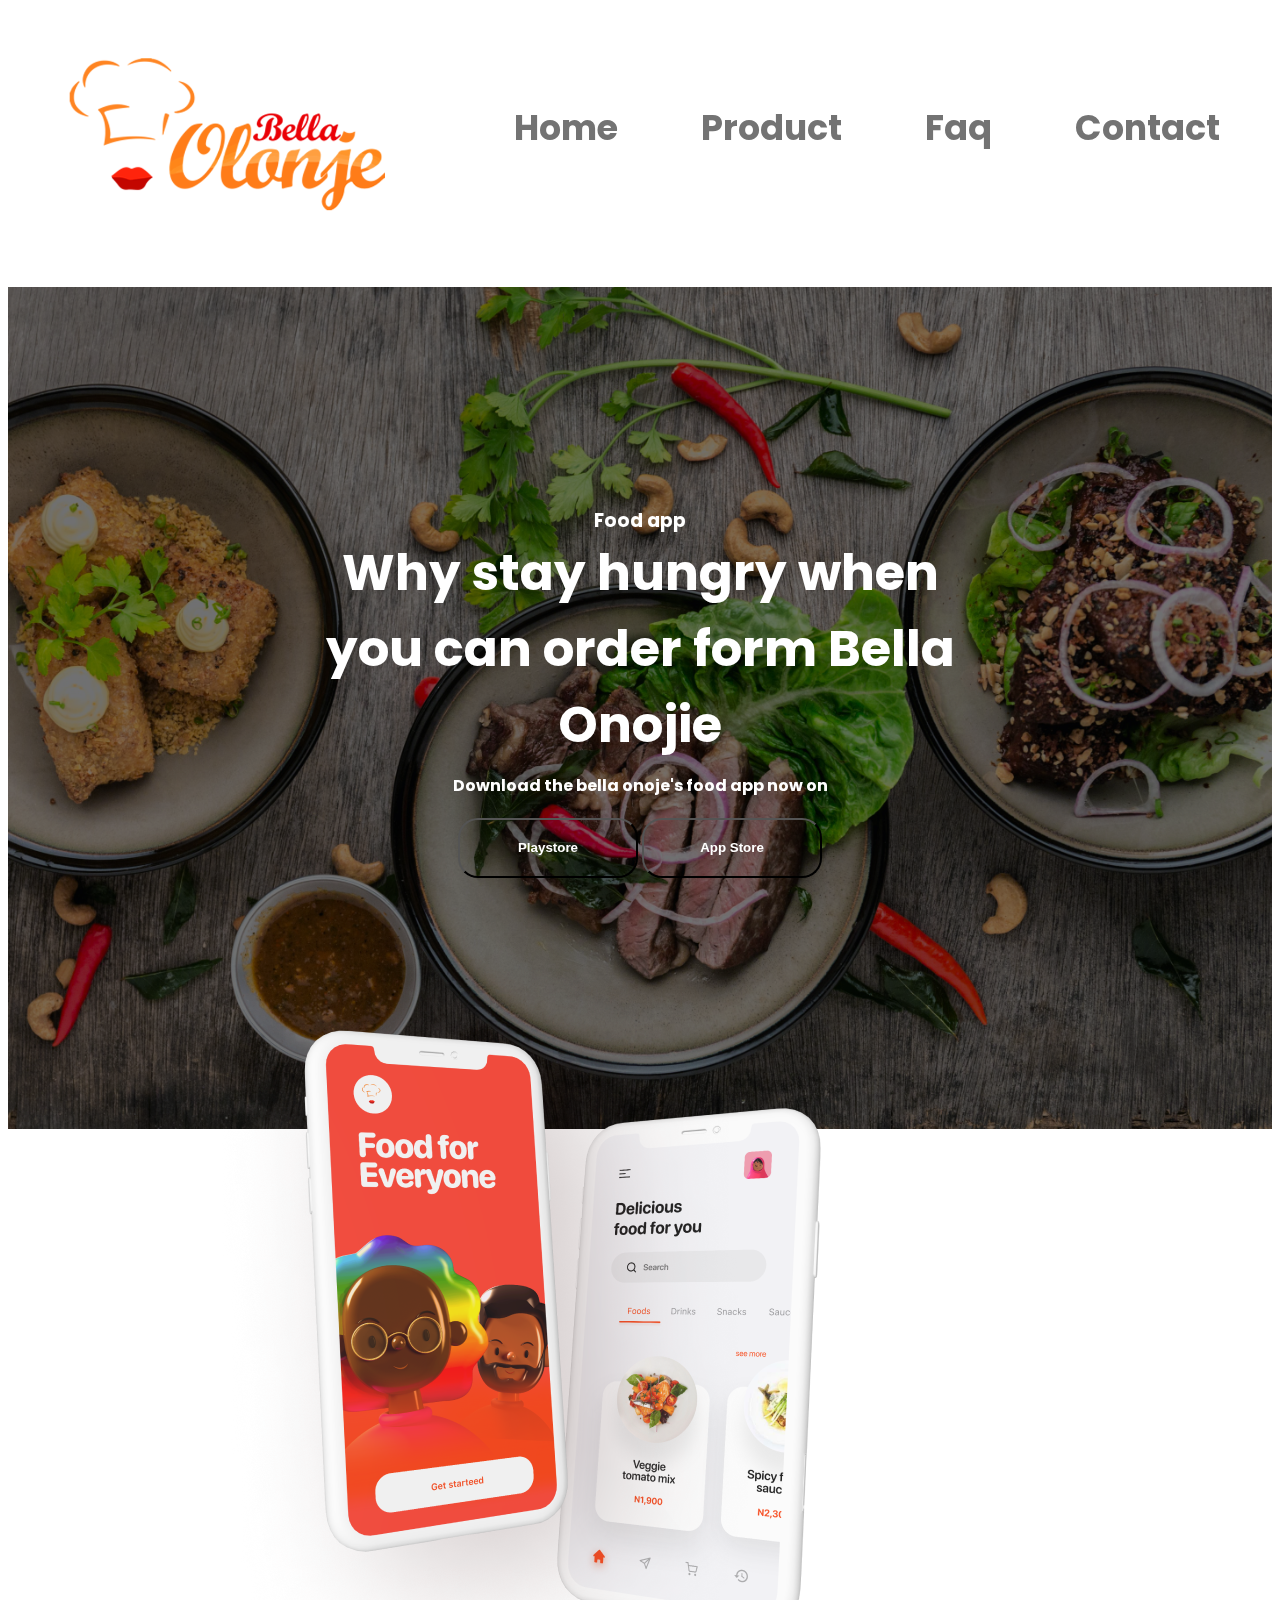
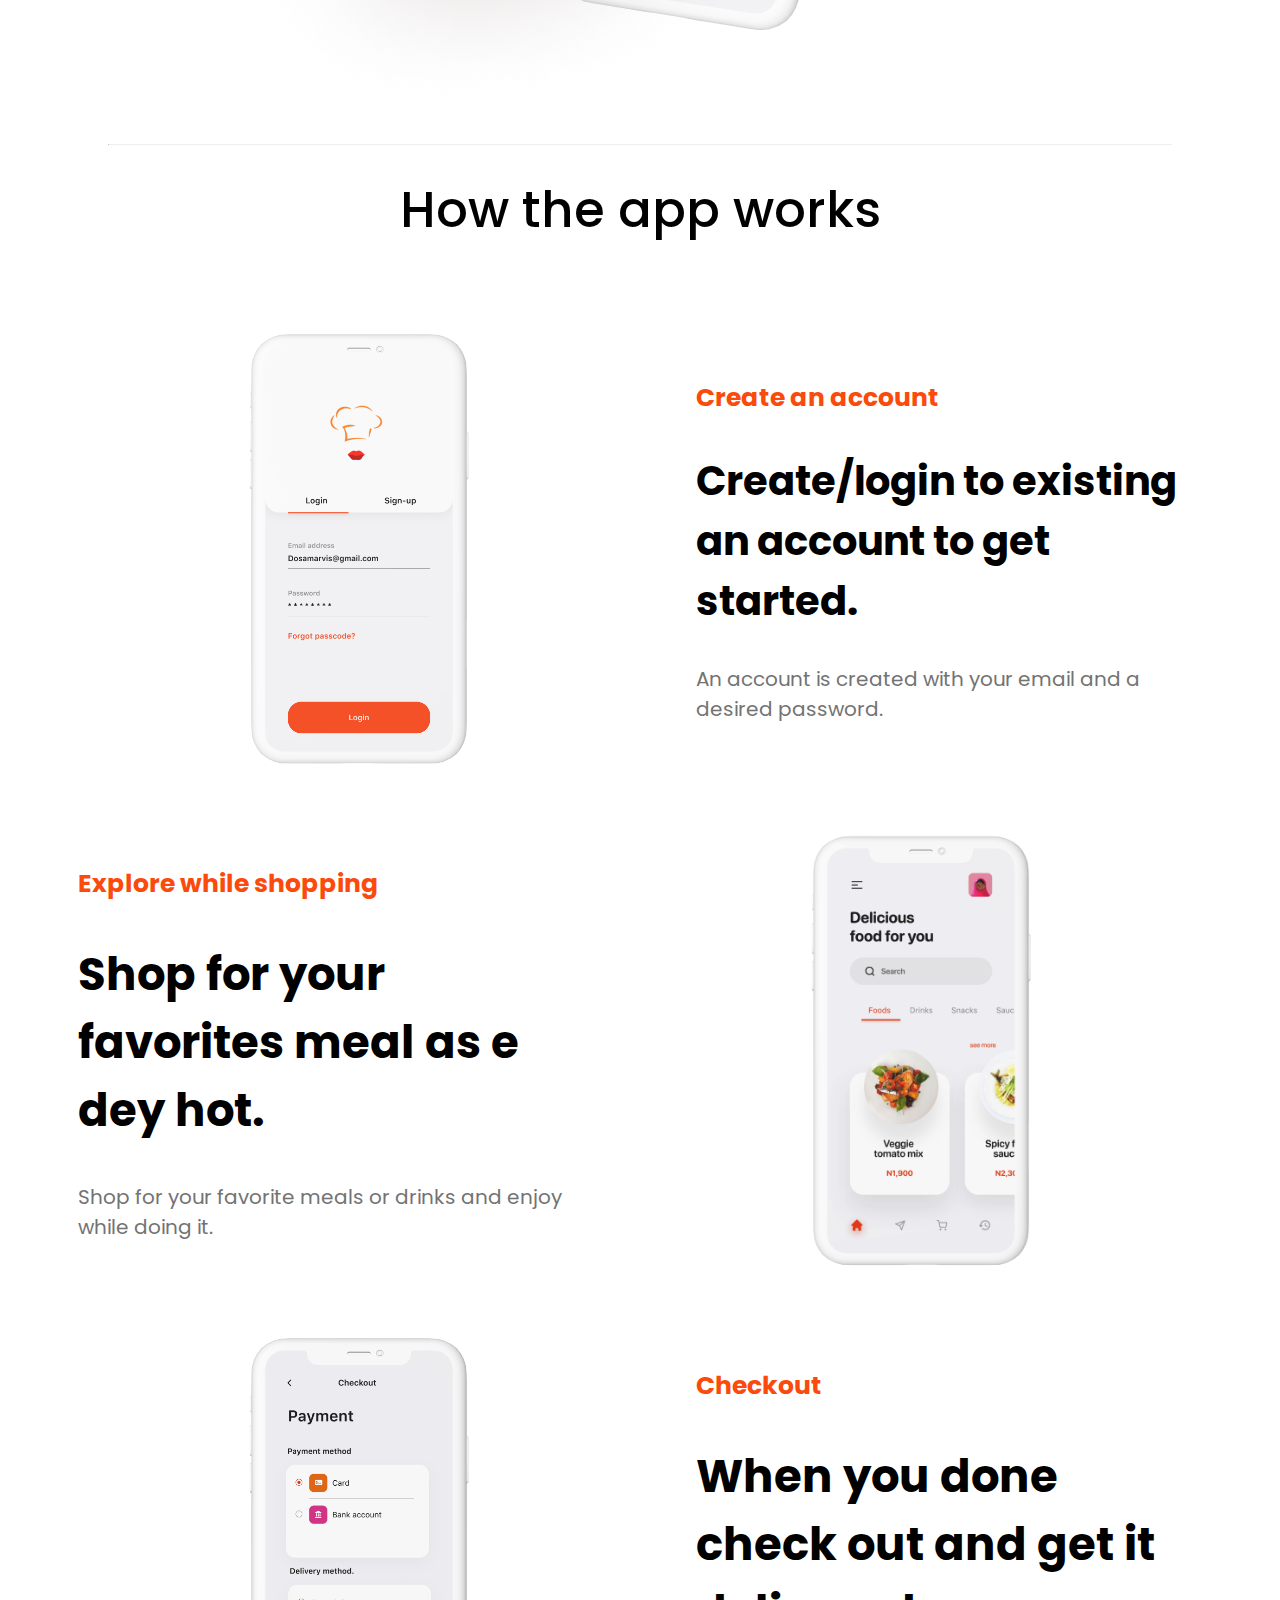
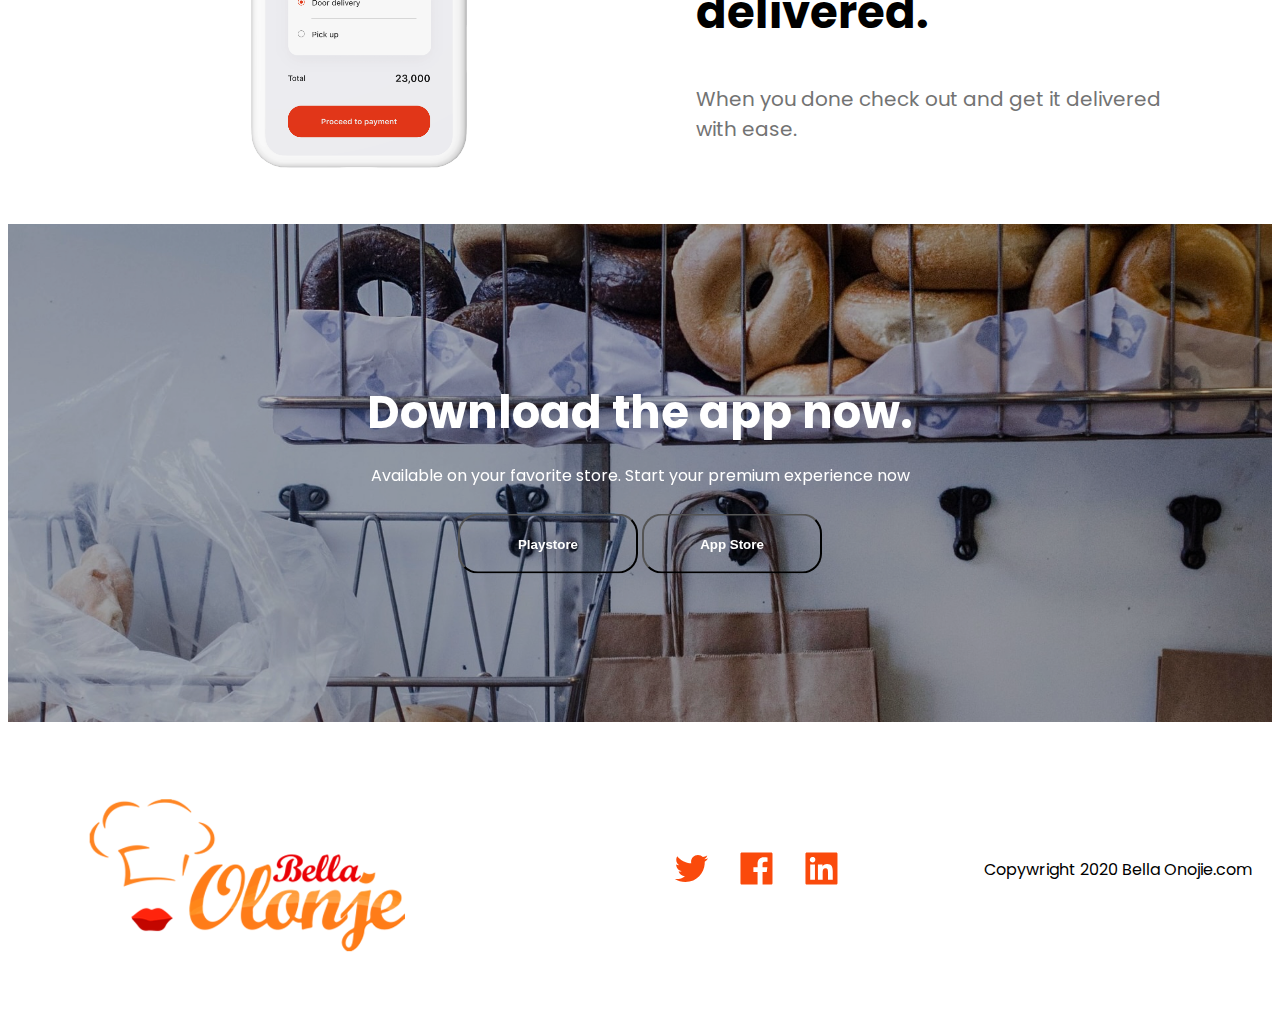
<file: index.html>
<!DOCTYPE html>
<html lang="en">

<!-- Head: Link contains 
    - font required for entire site taken from google.font
    - Connection between the main and css -->

<head>
    <meta charset="UTF-8">
    <meta name="viewport" content="width=device-width, initial-scale=1.0">
    <link rel="stylesheet" href="css/main.css">
    <title>Midterm Prototype</title>
    <link rel="preconnect" href="https://fonts.googleapis.com">
    <link rel="preconnect" href="https://fonts.gstatic.com" crossorigin>
    <link
        href="https://fonts.googleapis.com/css2?family=Poppins:ital,wght@0,100;0,200;0,300;0,400;0,500;0,600;0,700;0,800;0,900;1,100;1,200;1,300;1,400;1,500;1,600;1,700;1,800;1,900&display=swap"
        rel="stylesheet">
</head>

<body>
    <nav id="skip-links">
        <ul>
            <li><a href="#header" aria-label="Skip to Header">Skip to Header</a></li>
            <li><a href="#main-content" aria-label="Skip to Main Content">Skip to Main Content</a></li>
            <li><a href="#footer" aria-label="Skip to Footer">Skip to Footer</a></li>
        </ul>
    </nav>
    <!-- Header conatins main logo, navigation list with href link to the page, main banners with heading hovering over and submittion buttons -->
    <header id="header" role="banner" itemscope itemtype="https://schema.org/WPHeader">
        <img src="images/logo.png" alt="companies logo with chefs hat" class="logo logo-animation">

        <nav class="navigation" role="navigation" itemscope itemtype="https://schema.org/SiteNavigationElement">
            <a href="index.html">Home</a>
            <a href="#">Product</a>
            <a href="faq.html">Faq</a>
            <a href="contact.html">Contact</a>
            <button class="hamburger-menu" aria-label="Toggle navigation"> 
                <svg width="40" height="32" viewBox="0 0 40 32" fill="none" xmlns="http://www.w3.org/2000/svg">
                    <path opacity="0.6" d="M13.1241 9.33333C13.1241 8.59695 13.7211 8 14.4574 8H31.6667C32.403 8 33 8.59695 33 9.33333C33 10.0697 32.403 10.6667 31.6667 10.6667H14.4574C13.7211 10.6667 13.1241 10.0697 13.1241 9.33333ZM13 16C13 15.2636 13.597 14.6667 14.3333 14.6667H31.6667C32.403 14.6667 33 15.2636 33 16C33 16.7364 32.403 17.3333 31.6667 17.3333H14.3333C13.597 17.3333 13 16.7364 13 16ZM13 22.6667C13 21.9303 13.597 21.3333 14.3333 21.3333H31.6667C32.403 21.3333 33 21.9303 33 22.6667C33 23.403 32.403 24 31.6667 24H14.3333C13.597 24 13 23.403 13 22.6667Z" fill="#737373"/>
                    </svg>
            </button>
        </nav>
        <div class="heading">
            <img src="images/foodbanner.jpeg" alt="variety of food on a table" class="food-banner darkness">
            <div class="text-overlay header-media">
                <h3>Food app</h3>
                <h1>Why stay hungry when you can order form Bella Onojie</h1>
                <h4> Download the bella onoje's food app now on</h4>

                <button aria-label="Download from Playstore">Playstore</button>
                <button aria-label="Download from App store">App Store</button>
            </div>
        </div>

        <div class="phone-layout">
            <img src="images/twophone.png" alt="iphone layout of app with food for everyone" class="image1">
        </div>

        <hr class="line">

        <p class="app-works">How the app works</p>

    </header>

    <main id="main-content" role="main" itemscope itemtype="https://schema.org/WebPageElement">
        <!-- Login section of phone app in it's own ssection for css styling -->
        <div class="main-margin">
            <div class="phone-display">
                <section class="login-section" itemscope itemtype="https://schema.org/FAQPage">
                    <img src="images/phonelogin.png" alt="iphone layout of login page of app" class="phone-login">
                    <div class="login-content">
                        <h3>Create an account</h3>
                        <h2>Create/login to existing an account to get started.</h2>
                        <p>An account is created with your email and a desired password.</p>
                    </div>
                </section>
                <!-- Main app section of phone app in it's own ssection for css styling -->
                <section class="app-section" itemscope itemtype="https://schema.org/FAQPage">
                    <img src="images/phoneapp.png" alt="iphone layout of home page of app" class="phone-app">
                    <div class="app-content">
                        <h3>Explore while shopping</h3>
                        <h2>Shop for your favorites meal as e dey hot.</h2>
                        <p>Shop for your favorite meals or drinks and enjoy while doing it.</p>
                    </div>
                </section>
                <!-- Payment section of phone app in it's own ssection for css styling -->
                <section class="payment-section" itemscope itemtype="https://schema.org/FAQPage">
                    <img src="images/phonepayment.png" alt="iphone layout of payment page of app" class="phone-payment">
                    <div class="payment-content">
                        <h3>Checkout</h3>
                        <h2>When you done check out and get it delivered.</h2>
                        <p>When you done check out and get it delivered with ease.</p>
                    </div>
                </section>
            </div>
        </div>
        <!-- Container for footerbanner, heading and buttons, must be in smae div for css styling -->
        <div class="container" itemscope itemtype="https://schema.org/ItemList">
            <img src="images/footerbanner.jpeg" alt="shelf of bagels and sink in kitchen" class="footer-image hide-image">
            <div class="text-overlay">
                <div class="media-footer">
                <h2>Download the app now.</h2>
                <p class="available-para">Available on your favorite store. Start your premium experience now</p>
                <p class="media-paragraph">Most calendars are 
                    designed for teams. </p>
                <div class="button-container">
                <button class="play-button" aria-label="Download from Playstore">Playstore</button>
                <button class="app-button" aria-label="Download from App store">App Store</button>
                    </div>
                </div>
            </div>
        </div>

    </main>
    <!-- Footer contains logo and copywright symbols for end of website -->
    <footer id="footer" role="contentinfo" itemscope itemtype="https://schema.org/WPFooter">
        <img src="images/logo.png" alt="companies logo with chefs hat" class="logo logo-media">

        <button class="media-button"><svg width="171" height="41" viewBox="0 0 171 41" fill="none" xmlns="http://www.w3.org/2000/svg">
            <g clip-path="url(#clip0_513_149)">
            <path d="M37.145 10.1787C35.9202 10.707 34.5873 11.0873 33.2144 11.2354C34.6398 10.3886 35.7072 9.05077 36.2164 7.47295C34.8788 8.26862 33.4136 8.82656 31.8855 9.12202C31.2469 8.43928 30.4745 7.89538 29.6165 7.52421C28.7585 7.15304 27.8332 6.96255 26.8983 6.96462C23.1159 6.96462 20.0739 10.0306 20.0739 13.793C20.0739 14.3214 20.1379 14.8497 20.242 15.3581C14.5783 15.0619 9.52705 12.3561 6.16887 8.21343C5.55697 9.25857 5.23632 10.4486 5.24026 11.6597C5.24026 14.0292 6.44505 16.1186 8.28224 17.3474C7.19955 17.3047 6.14222 17.0071 5.19624 16.4788V16.5628C5.19624 19.881 7.54176 22.6308 10.6678 23.2632C10.0808 23.4157 9.47704 23.4936 8.87062 23.4953C8.42633 23.4953 8.00606 23.4513 7.58178 23.3913C8.44634 26.097 10.964 28.0623 13.9619 28.1263C11.6164 29.9635 8.67849 31.0442 5.48843 31.0442C4.91605 31.0442 4.38771 31.0242 3.83936 30.9602C6.86532 32.9014 10.4556 34.0222 14.3222 34.0222C26.8743 34.0222 33.7428 23.6234 33.7428 14.5976C33.7428 14.3014 33.7428 14.0052 33.7227 13.709C35.0516 12.7364 36.2164 11.5316 37.145 10.1787Z" fill="#FA4A0C"/>
            <path d="M100.21 4.48291H70.7512C70.0427 4.48291 69.4703 5.05528 69.4703 5.76374V35.2229C69.4703 35.9313 70.0427 36.5037 70.7512 36.5037H100.21C100.919 36.5037 101.491 35.9313 101.491 35.2229V5.76374C101.491 5.05528 100.919 4.48291 100.21 4.48291ZM96.5119 13.829H93.9542C91.9489 13.829 91.5607 14.7816 91.5607 16.1825V19.2685H96.3478L95.7234 24.0996H91.5607V36.5037H86.5694V24.1036H82.3947V19.2685H86.5694V15.7062C86.5694 11.5715 89.0951 9.31805 92.7855 9.31805C94.5546 9.31805 96.0716 9.45013 96.5159 9.51017V13.829H96.5119Z" fill="#FA4A0C"/>
            <path d="M165.198 4.48291H135.739C135.031 4.48291 134.458 5.05528 134.458 5.76374V35.2229C134.458 35.9313 135.031 36.5037 135.739 36.5037H165.198C165.907 36.5037 166.479 35.9313 166.479 35.2229V5.76374C166.479 5.05528 165.907 4.48291 165.198 4.48291ZM143.956 31.7686H139.205V16.4867H143.956V31.7686ZM141.583 14.3973C141.038 14.3973 140.506 14.2358 140.053 13.9332C139.6 13.6307 139.247 13.2006 139.039 12.6974C138.83 12.1942 138.776 11.6405 138.882 11.1063C138.988 10.5721 139.25 10.0815 139.636 9.69634C140.021 9.31121 140.511 9.04894 141.046 8.94268C141.58 8.83643 142.133 8.89096 142.637 9.09939C143.14 9.30782 143.57 9.66078 143.873 10.1136C144.175 10.5665 144.337 11.0989 144.337 11.6436C144.333 13.1645 143.1 14.3973 141.583 14.3973ZM161.744 31.7686H156.997V24.3358C156.997 22.5626 156.965 20.2852 154.527 20.2852C152.058 20.2852 151.677 22.2144 151.677 24.2077V31.7686H146.934V16.4867H151.489V18.5761H151.553C152.186 17.3753 153.735 16.1065 156.048 16.1065C160.859 16.1065 161.744 19.2725 161.744 23.3872V31.7686Z" fill="#FA4A0C"/>
            </g>
            <defs>
            <clipPath id="clip0_513_149">
            <rect width="170.96" height="40.9866" fill="white"/>
            </clipPath>
            </defs>
            </svg>
            </button>
        <p class="hide-footer">Just type what's on your mind and we'll</p>

        <p class="copyright">Copywright 2020 Bella Onojie.com</p>
    </footer>
</body>

</html>
</file>
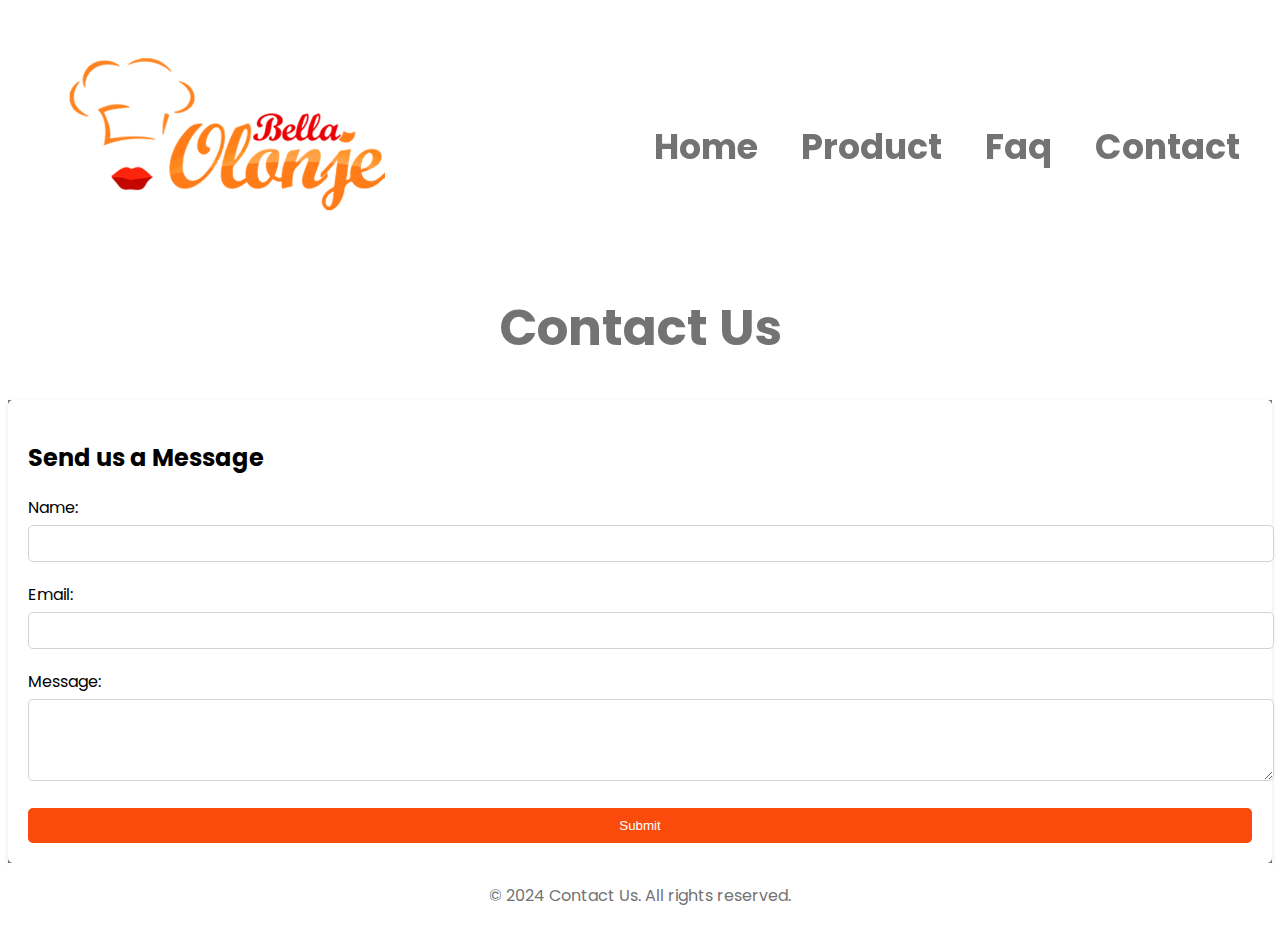
<file: contact.html>
<!-- Head: Link contains 
    - font required for entire site taken from google.font
    - Connection between the main and css -->
<!DOCTYPE html>
<html lang="en">

<head>
    <meta charset="UTF-8">
    <meta name="viewport" content="width=device-width, initial-scale=1.0">
    <title>Contact Us</title>
    <link rel="stylesheet" href="css/style.css">
    <link rel="preconnect" href="https://fonts.googleapis.com">
    <link rel="preconnect" href="https://fonts.gstatic.com" crossorigin>
    <link
        href="https://fonts.googleapis.com/css2?family=Poppins:ital,wght@0,100;0,200;0,300;0,400;0,500;0,600;0,700;0,800;0,900;1,100;1,200;1,300;1,400;1,500;1,600;1,700;1,800;1,900&display=swap"
        rel="stylesheet">
</head>

<body>

    <!-- Header contains logo, navigation list and href to link to the other pages-->
    <header class="header" role="banner">
        <div>
            <img src="images/logo.png" alt="companies logo with chefs hat" class="logo">

            <nav class="navigation" role="navigation" aria-labelledby="nav-heading">
                <a href="index.html">Home</a>
                <a href="#">Product</a>
                <a href="faq.html">Faq</a>
                <a href="contact.html">Contact</a>
            </nav>
        </div>
        <h1>Contact Us</h1>
    </header>

    <main role="main">
        <!-- Section for contact form split for what is required in each box with the id nd type-->
        <section class="contact-form">
            <h2>Send us a Message</h2>
            <form action="#" method="post" aria-labelledby="contact-heading" itemscope itemtype="https://schema.org/ContactPage">
                <div class="form-group">
                    <label for="name">Name:</label>
                    <input type="text" id="name" name="name" required aria-required="true" aria-labelledby="name-label">
                </div>
                <div class="form-group">
                    <label for="email">Email:</label>
                    <input type="email" id="email" name="email" required aria-required="true" aria-labelledby="email-label">
                </div>
                <div class="form-group">
                    <label for="message">Message:</label>
                    <textarea id="message" name="message" rows="4" required aria-required="true" aria-labelledby="message-label"></textarea>
                </div>
                <button type="submit" class="submit-button">Submit</button>
            </form>
        </section>
    </main>

<!-- Footer contains paragraph copywright symbols for end of website -->
    <footer>
        <p>&copy; 2024 Contact Us. All rights reserved.</p>
    </footer>

</body>

</html>
</file>
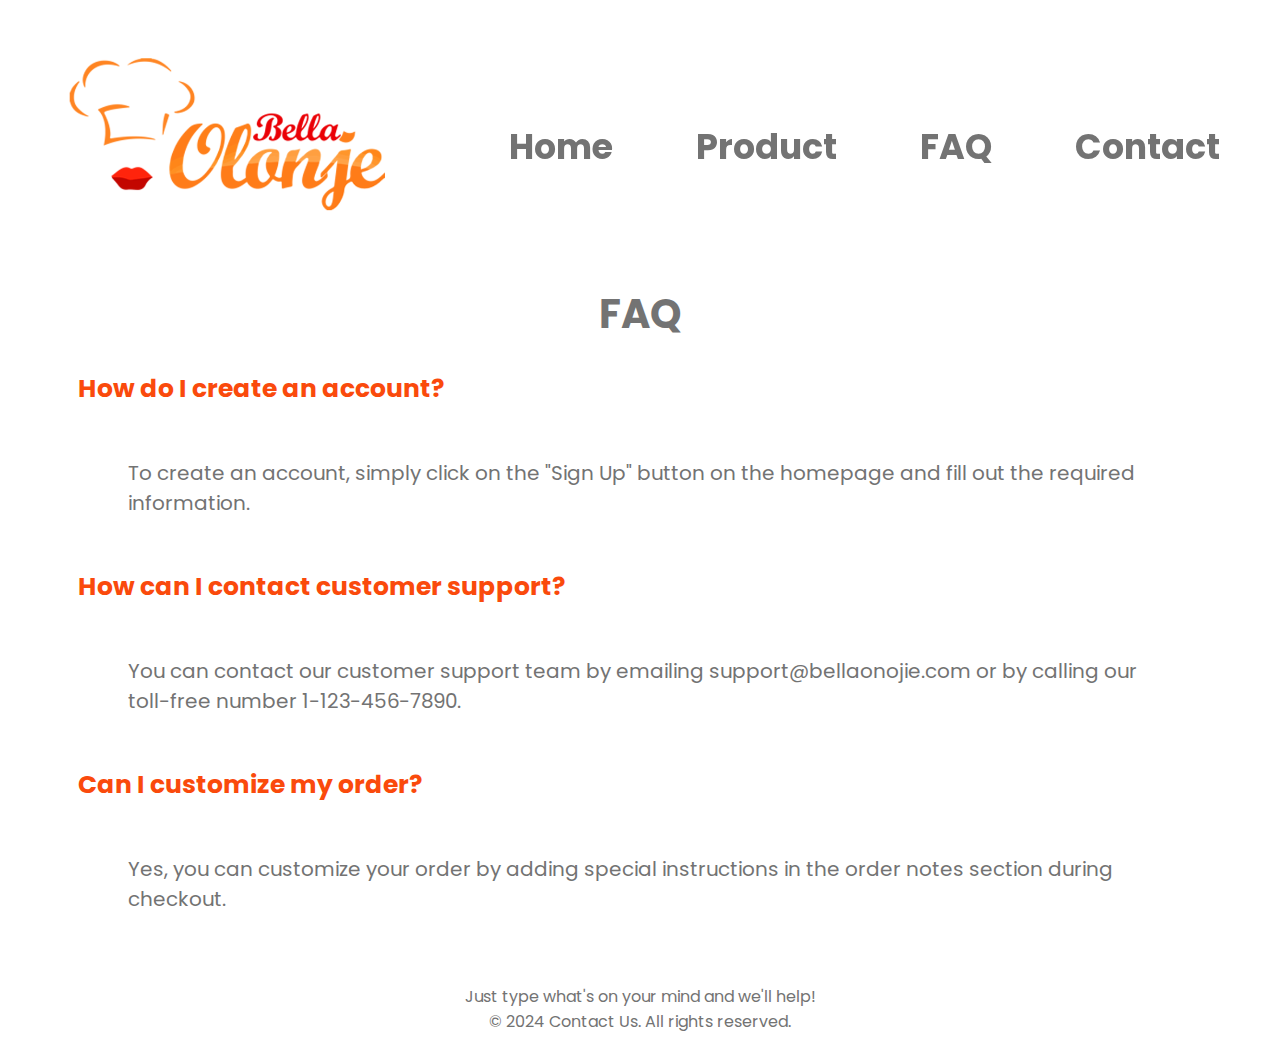
<file: faq.html>
<!-- Head: Link contains 
    - font required for entire site taken from google.font
    - Connection between the main and css -->
<!DOCTYPE html>
<html lang="en">
<head>
    <meta charset="UTF-8">
    <meta name="viewport" content="width=device-width, initial-scale=1.0">
    <title>FAQ - Food App</title>
    <link rel="stylesheet" href="css/faq.css">
    <link rel="preconnect" href="https://fonts.googleapis.com">
    <link rel="preconnect" href="https://fonts.gstatic.com" crossorigin>
    <link
        href="https://fonts.googleapis.com/css2?family=Poppins:ital,wght@0,100;0,200;0,300;0,400;0,500;0,600;0,700;0,800;0,900;1,100;1,200;1,300;1,400;1,500;1,600;1,700;1,800;1,900&display=swap"
        rel="stylesheet">
</head>
<body>
 <!-- Header contains logo, navigation list and href to link to the other pages-->
<header role="banner">
    <img src="images/logo.png" alt="companies logo with chefs hat" class="logo">
    <nav class="navigation" role="navigation">
        <a href="index.html">Home</a>
        <a href="#">Product</a>
        <a href="faq.html" class="active">FAQ</a>
        <a href="contact.html">Contact</a>
    </nav>

    <h1 role="heading" aria-level="1">FAQ</h1>
</header>

<main role="main">
    <div class="main-margin">
        <!-- FAQ questions in own div for proper marging-->
        <div class="faq-section" role="group" itemscope itemtype="https://schema.org/FAQPage">
            <h3 role="heading" aria-level="3" itemprop="mainEntity" itemscope itemtype="https://schema.org/Question">
                <span itemprop="name">How do I create an account?</span>
            </h3>
            <div itemprop="acceptedAnswer" itemscope itemtype="https://schema.org/Answer">
                <p class="answer" itemprop="text">To create an account, simply click on the "Sign Up" button on the homepage and fill out the required information.</p>
            </div>
        </div>
        <div class="faq-section" role="group" itemscope itemtype="https://schema.org/FAQPage">
            <h3 role="heading" aria-level="3" itemprop="mainEntity" itemscope itemtype="https://schema.org/Question">
                <span itemprop="name">How can I contact customer support?</span>
            </h3>
            <div itemprop="acceptedAnswer" itemscope itemtype="https://schema.org/Answer">
                <p class="answer" itemprop="text">You can contact our customer support team by emailing support@bellaonojie.com or by calling our toll-free number 1-123-456-7890.</p>
            </div>
        </div>
        <div class="faq-section" role="group" itemscope itemtype="https://schema.org/FAQPage">
            <h3 role="heading" aria-level="3" itemprop="mainEntity" itemscope itemtype="https://schema.org/Question">
                <span itemprop="name">Can I customize my order?</span>
            </h3>
            <div itemprop="acceptedAnswer" itemscope itemtype="https://schema.org/Answer">
                <p class="answer" itemprop="text">Yes, you can customize your order by adding special instructions in the order notes section during checkout.</p>
            </div>
        </div>
    </div>
</main>

<!-- Footer contains paragraph for a little message and copywright symbols for end of website -->
<footer role="contentinfo">
    <div class="footer-content">
        <p>Just type what's on your mind and we'll help!</p>
    </div>
    <p>&copy; 2024 Contact Us. All rights reserved.</p>
</footer>

</body>
</html>
</file>
<file: css/main.css>
/* Root makes life easier, everytime needed to add color, margin padding or specifics throughout pages this will help keep a consistency in design and whenever changed something in root, it will change the entire page */
:root {
    --special-color: #FA4A0C;
    --second-color: #737373;
    --dark-color: #000000;
    --light-color: #FFFFFF;
    --media-color: #252B42;


}

/******* Global styles *******/
/* Main font family of entire page */
html {
    font-family: 'Poppins', sans-serif;
}

/******** Top Header Styles *******/

/* position:relative; to adjust position of element relative then normal position*/
.logo {
    width: 500px;
    position: relative;
    top: 20px;
    right: 20px;
}

/* Animation allow logo to pulse 1s repeadatly with a certain scale to grow from 0% to 100%*/
.logo.logo-animation {
    animation: pulse 1s infinite alternate;
}

@keyframes pulse {
    0% {
        transform: scale(1);
    }

    50% {
        transform: scale(1.1);
    }

    100% {
        transform: scale(1);
    }
}

.hamburger-menu {
    display: none;
}

/* position:fixed; used to position element relative to the browser window no matter how to scroll  */
.navigation {
    position: fixed;
    top: 1px;
    right: 20px;
    margin-top: 100px;
    font-weight: bold;
    color: var(--special-color);
    text-decoration: none;
}

/* targeting the navigation a spcefically  */
.navigation a {
    color: var(--second-color);
    text-decoration: none;
    padding: 0 40px;
    font-size: 35px;
}

/* used when hovering over navigation a list */
.navigation a:hover {
    color: --special-color;
}

/* banner display with all heading displayed over */
.food-banner {
    position: relative;
    margin-top: 30px;
    background-color: #252B42;
}

/* adds dark fade of 50% less brightness to banner image */
.darkness {
    filter: brightness(50%);
}


.phone-layout {
    width: 1000px;
}

/* inline-block used to make element act as an inline element while also blocking properties */
.heading {
    position: relative;
    display: inline-block;
}

.food-banner {
    width: 100%;
    height: auto;
}

/* allows text in heading to hover over banner, centered */
.text-overlay {
    position: absolute;
    top: 50%;
    left: 50%;
    transform: translate(-50%, -50%);
    text-align: center;
    color: var(--light-color);
}

.text-overlay h3,
.text-overlay h1,
.text-overlay h4 {
    margin: 0;
    padding: 0;
}

.text-overlay button {
    background-color: transparent;
    color: var(--light-color);
    width: 180px;
    height: 60px;
    font-weight: 800;
    border-radius: 20px;
}

.text-overlay button:hover {
    background-color: var(--special-color);
}

h1 {
    font-size: 50px;
}

/* overlay of 2 images of iphones, with a little overlapping (still need to figure out how */
.phone-layout {
    display: flex;
    justify-content: center;
    align-items: center;
    position: relative;
    height: 600px;
}

.phone-layout .image1 {
    position: absolute;
    bottom: -20px;
    width: auto;
    max-width: 100%;
    align-items: center;
}


/********* Main style *********/

/* setting main margin for entire section, making it easier to style individually */
.main-margin {
    margin-left: 70px;
    margin-right: 70px;
}

.line {
    border-top: 0.5px black;
    margin-left: 100px;
    margin-right: 100px;
    margin-bottom: 90px;
}

/* box-shadow adds background shadow of how tick or dark you want it */
.app-works {
    font-size: 50px;
    font-weight: 500;
    text-align: center;
    margin-top: -5%;
}

/* Login section: allowing proper width, font-size and color to each section */
.login-section {
    display: flex;
    justify-content: space-between;
    align-items: center;

}

.phone-login {
    width: 50%;
}

.login-content {
    width: 45%;
}

.login-content h3 {
    font-size: 25px;
    color: #FA4A0C;
}

.login-content h2 {
    font-size: 40px;
    font-weight: bold;
}

.login-content p {
    font-size: 20px;
    color: var(--second-color);
}

/* Exploring Section: allowing proper width, font-size and color to each section */
.app-section {
    display: flex;
    justify-content: space-between;
    align-items: center;
}

.phone-app {
    width: 50%;
    order: 1;
}

.app-content {
    width: 45%;
}

.app-content h3 {
    font-size: 25px;
    color: var(--special-color);
}

.app-content h2 {
    font-size: 45px;
    font-weight: bold;
}

.app-content p {
    font-size: 20px;
    color: var(--second-color);
}


/* Payment Section: allowing proper width, font-size and color to each section */
.payment-section {
    display: flex;
    justify-content: space-between;
    align-items: center;
    margin-bottom: 20px;
}

.phone-payment {
    width: 50%;
}

.payment-content {
    width: 45%;
}

.payment-content h3 {
    font-size: 25px;
    color: var(--special-color);
}

.payment-content h2 {
    font-size: 45px;
    font-weight: bold;
}

.payment-content p {
    font-size: 20px;
    color: var(--second-color);
}

/******** Footer styles *********/

/* position:relative; to adjust position of element relative then normal position*/
.container {
    position: relative;
}

/* position:absolute; allows to position element relative to it's nearest position */
.text-overlay {
    position: absolute;
    top: 50%;
    left: 50%;
    transform: translate(-50%, -50%);
    text-align: center;
}

.text-overlay h2,
.text-overlay h4,
.text-overlay button {
    margin: 10px 0;
}

.footer-image {
    width: 100%;
    max-height: 50%;
    filter: brightness(70%);
}

.container h2 {
    font-size: 45px;
    color: var(--light-color);
}

.container p {
    color: var(--light-color);
}

.media-paragraph {
    display: none;
}


/* making sure button had border-radius of certain px */
.play-button,
.app-button {
    background-color: transparent;
    color: var(--light-color);
    width: 150px;
    height: 70px;
    font-weight: 800;
    border-radius: 10px;
}

.play-button:hover,
.app-button:hover {
    background-color: var(--special-color);
}

footer {
    display: flex;
    justify-content: space-between;
    align-items: center;
    padding: 20px;
    background-color: #ffff;
}

.logo {
    width: 500px;
}

.footer-content {
    display: flex;
    align-items: center;
}

.hide-footer {
    display: none;
}

footer button {
    background: none;
    border-style: none;
}

/********** Skip links: hiding **********/

/* in need to make it invisable on the page, allowing z-index to ensure element appears on top of others  */
#skip-links {
    position: fixed;
    top: 10px;
    left: 10px;
    z-index: 9999;
    opacity: 0;
    visibility: hidden;
}

#skip-links a {
    position: relative;
    color: #fff;
    background-color: #000;
    padding: 5px 10px;
    text-decoration: none;
    transition: opacity 0.3s, visibility 0.3s;
}

#skip-links a:focus {
    opacity: 1;
    visibility: visible;
}

/*************** Media Query - Iphone layout ******************/

@media screen and (max-width: 414px) {

    /* Logo and Main NAV */
    .logo {
        width: 200px;
        margin-top: 0px;
    }

    .navigation {
        justify-content: flex-start;
    }

    .navigation a {
        display: none;
    }

    .hamburger-menu {
        display: block;
        margin-top: 0; 
    }

    /* Header banner */

    .food-banner {
        display: none;
    }

    .header-media {
        color: var(--dark-color
        );
        background-color: #fafafa;
        width: 412px;
        margin-top: 250px;
        margin-bottom: 150px;
    }

    .header-media h3 {
        font-size: 15px;
        color: var(--second-color);
        font-weight: 500;
    }

    .header-media h1 {
        font-size: 32px;
        font-weight: 600;
        margin-left: 20px;
        margin-right: 20px;
        color: var(--media-color);
    }

    .header-media h4 {
        font-size: 23px;
        font-weight: 300;
        color: #737373;
        margin-left: 30px;
        margin-right: 30px;
    }

    .header-media button{
        color: var(--special-color);
        border-color: var(--special-color);
        font-size: 20px;
        display: flex;
        flex-direction: column;
        justify-content: center;
        align-items: center;
        margin-left: 25%;
    }

    .header-media button:hover {
        background-color: var(--special-color);
        color: var(--light-color);
    }

    /* Both phone layout */
    .phone-layout {
        width: 100%;
        align-items: center;
        margin-top: 280px;
    }

    /* Horizontal Line and app-works*/

    .app-works {
        font-size: 22px;
        font-weight: 500;
    }

    .line,
    .app-works {
        display: flex;
        flex-direction: column-reverse;
        align-items: center;
        /* Optional: Centers the content horizontally */
    }


    /* Login section */
    .login-section {
        display: flex;
        flex-direction: column-reverse;
        text-align: center;
    }

    .login-section img,
    .login-content {
        width: 400px;
        margin-bottom: 20px;
        margin-left: 30px;
        margin-left: 30px;
    }

    .login-content h3 {
        font-size: 30px;
    }

    .login-content h2 {
        font-size: 42px;
    }

    .login-content p {
        font-size: 25px;
        margin-left: 25px;
        margin-left: 25px;
    }

    /* App sections */
    .app-section {
        display: flex;
        flex-direction: column;
        text-align: center;
    }

    .app-section img,
    .app-content {
        width: 400px;
        margin-left: 30px;
        margin-right: 30px;
        text-align: center;
    }


    .app-content h3 {
        font-size: 30px;
    }

    .app-content h2 {
        font-size: 42px;
    }

    .app-content p {
        font-size: 25px;
        margin-left: 25px;
        margin-right: 25px;
    }

    /* Payment section */

    .app-works {
        font-size: 22px;
        font-weight: 500;
    }

    /* Payment section */
    .payment-section {
        display: flex;
        flex-direction: column-reverse;
        text-align: center;
    }

    .payment-section img,
    .payment-content {
        width: 400px;
        margin-bottom: 20px;
        margin-left: 30px;
        margin-right: 30px;
    }

    .payment-content h3 {
        font-size: 30px;
    }

    .payment-content h2 {
        font-size: 42px;
    }

    .payment-content p {
        font-size: 25px;
        margin-left: 30px;
        margin-right: 30px;
    }

    /* Footer banner */

    .footer-image {
        margin-bottom: 100px;
    }
    
    .media-footer {
        background-color: #252B42;
        width: 430px;
        margin-bottom: 100px;
        margin-top: 100px;
    }

    .media-footer h2 {
        font-size: 30px;
        margin-left: 80px;
        margin-right: 80px;
    }

    .media-footer p {
        font-weight: 100;
        font-size: 20px;
    }

    /* footer */
    .logo-media {
        display: none;
    }
    .copyright {
        display: none;
    }

    .hide-footer {
        display: block;
    }

    .media-button,
    .hide-footer{
        display: flex;
        flex-direction: column;
        
    }

    .media-paragraph {
        display: block;
        margin-left: 80px;
        margin-right: 80px;
    }

    .available-para {
        display: none;
    }


}
</file>
<file: css/style.css>
/* Root makes life easier, everytime needed to add color, margin padding or specifics throughout pages this will help keep a consistency in design and whenever changed something in root, it will change the entire page */
:root {
    --special-color:#FA4A0C;
    --second-color:#737373;
    --dark-color:#000000;
    --light-color:#FFFFFF;

}

/******* Global styles *******/
/* Main font family of entire page */
html {
    font-family: 'Poppins', sans-serif;
}


main {
    background-color: var(--second-color);
}
h1 {
    color: var(--second-color);
    font-size: 50px;
    text-align: center;
}

/******** Top Header Styles *******/

/* position:relative; to adjust position of element relative then normal position*/
.logo {
    width: 500px; 
    position: relative;
    top: 20px;
    right: 20px;
}

/* position:fixed; used to position element relative to the browser window no matter how to scroll  */
.navigation {
    position: fixed;
    top: 20px;
    right: 20px;
    margin-top: 100px;
    font-weight: bold;
    color: var(--special-color);
    text-decoration: none;
    justify-content: space-between ;
}

/* targeting the navigation a spcefically  */
.navigation a {
    color: var(--second-color);
    text-decoration: none;
    padding: 20px 20px; 
    font-size: 35px;
}

/* used when hovering over navigation a list */
.navigation a:hover {
    color: var(--special-color);
}


/********* Main style *********/
.main {
    padding: 20px;
}

/* styling contact form each box with a certain px and black color */
.contact-form {
    background-color: var(--light-color);
    padding: 20px;
    border-radius: 5px;
    box-shadow: 0 2px 5px rgba(0, 0, 0, 0.1);
}

.contact-form h2 {
    margin-bottom: 20px;
}

.form-group {
    margin-bottom: 20px;
}

/* display:block; used to make  an element behave like a block-level element*/
label {
    display: block;
    margin-bottom: 5px;
}

input[type="text"],
input[type="email"],
textarea {
    width: 100%;
    padding: 10px;
    border: 1px solid lightgray;
    border-radius: 5px;
}

/* rezies allows to resize the text box vertically */
textarea {
    resize: vertical;
}

/* styling submittion button to expand to edge left and right, adding animation to shake 0.5s with keyframe for transformation left and right */
.submit-button {
    display: block;
    width: 100%;
    padding: 10px;
    background-color: var(--special-color);
    border: none;
    border-radius: 5px;
    color: var(--light-color);
    cursor: pointer;
    transition: background-color 0.3s;
    animation: shake 0.5s infinite alternate;
}

.submit-button:hover {
    background-color: var(--second-color);
}

@keyframes shake {
    0% {
        transform: translateX(0);
    }
    25% {
        transform: translateX(-5px);
    }
    50% {
        transform: translateX(5px);
    }
    75% {
        transform: translateX(-5px);
    }
    100% {
        transform: translateX(0);
    }
}

/******** Footer styles *********/

footer {
    text-align: center;
    padding: 20px;
    background-color: var(--light-color);
}

footer p {
    margin: 0;
    color: var(--second-color);
}
</file>
<file: css/faq.css>
/* Root makes life easier, everytime needed to add color, margin padding or specifics throughout pages this will help keep a consistency in design and whenever changed something in root, it will change the entire page */
:root {
    --special-color:#FA4A0C;
    --second-color:#737373;
    --dark-color:#000000;
    --light-color:#FFFFFF;

}


/******* Global styles *******/
/* Main font family of entire page */
html {
    font-family: 'Poppins', sans-serif;
}

h1 {
    color: var(--second-color);
    font-size: 40px;
    text-align: center;
}

/******** Top Header Styles *******/

/* position:relative; to adjust position of element relative then normal position*/
.logo {
    width: 500px; 
    position: relative;
    top: 20px;
    right: 20px;
}

/* position:fixed; used to position element relative to the browser window no matter how to scroll  */
.navigation {
    position: fixed;
    top: 20px;
    right: 20px;
    margin-top: 100px;
    font-weight: bold;
    color: var(--special-color);
    text-decoration: none;
}

/* targeting the navigation a spcefically  */
.navigation a {
    color: var(--second-color);
    text-decoration: none;
    padding: 0 40px;
    font-size: 35px;
}

/* used when hovering over navigation a list */
.navigation a:hover {
    color: var(--special-color);
}


/********* Main style *********/

/* adding margin between each heading and paragraph with font-size */
.main-margin {
    margin-left: 70px;
    margin-right: 70px;
}

.faq-section {
    margin-bottom: 40px;
}

.faq-section h3 {
    font-size: 25px;
    color: var(--special-color);
}

.faq-section p {
    font-size: 20px;
    color: #737373;
    margin: 50px; 
}

/******** Footer styles *********/

footer {
    text-align: center;
    padding: 20px;
    background-color: var(--light-color);
}

footer p {
    margin: 0;
    color: var(--second-color);
}
</file>
